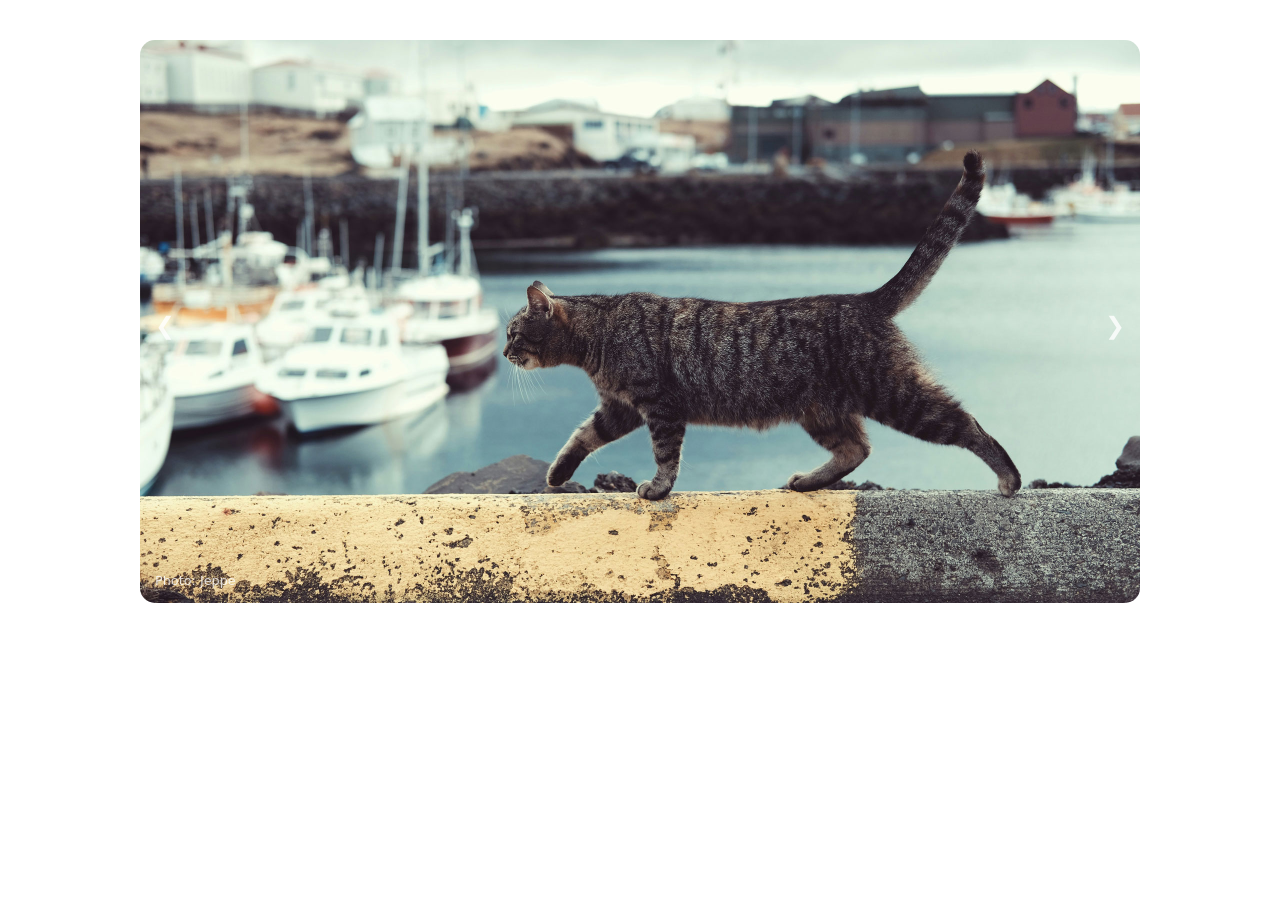
<file: slideshow.html>
<!DOCTYPE html>
<html lang="da">
<head>
    <meta charset="UTF-8">
    <meta name="viewport" content="width=device-width, initial-scale=1.0">
    <title>Slideshow</title>
    <link rel="stylesheet" href="slideshow-style.css"/>
</head>
<body>
    <div class="slideshow-container">
        <div class="slide">
            <img src="img/cat-1.jpg" alt="kat">
            <div class="caption">Photo: Jeppe</div>
        </div>
        <div class="slide">
            <img src="img/cat-2.jpg" alt="kat">
            <div class="caption">Photo: Merete</div>
        </div>
        <!-- <div class="slide">
            <img src="img/cat-3.jpg" alt="kat">
            <div class="caption">Photo: Christian</div>
        </div> -->
        <a class="prev">&#10094;</a>
        <a class="next">&#10095;</a>
    </div>

    <script src="slideshow.js"></script>
</body>
</html>
</file>
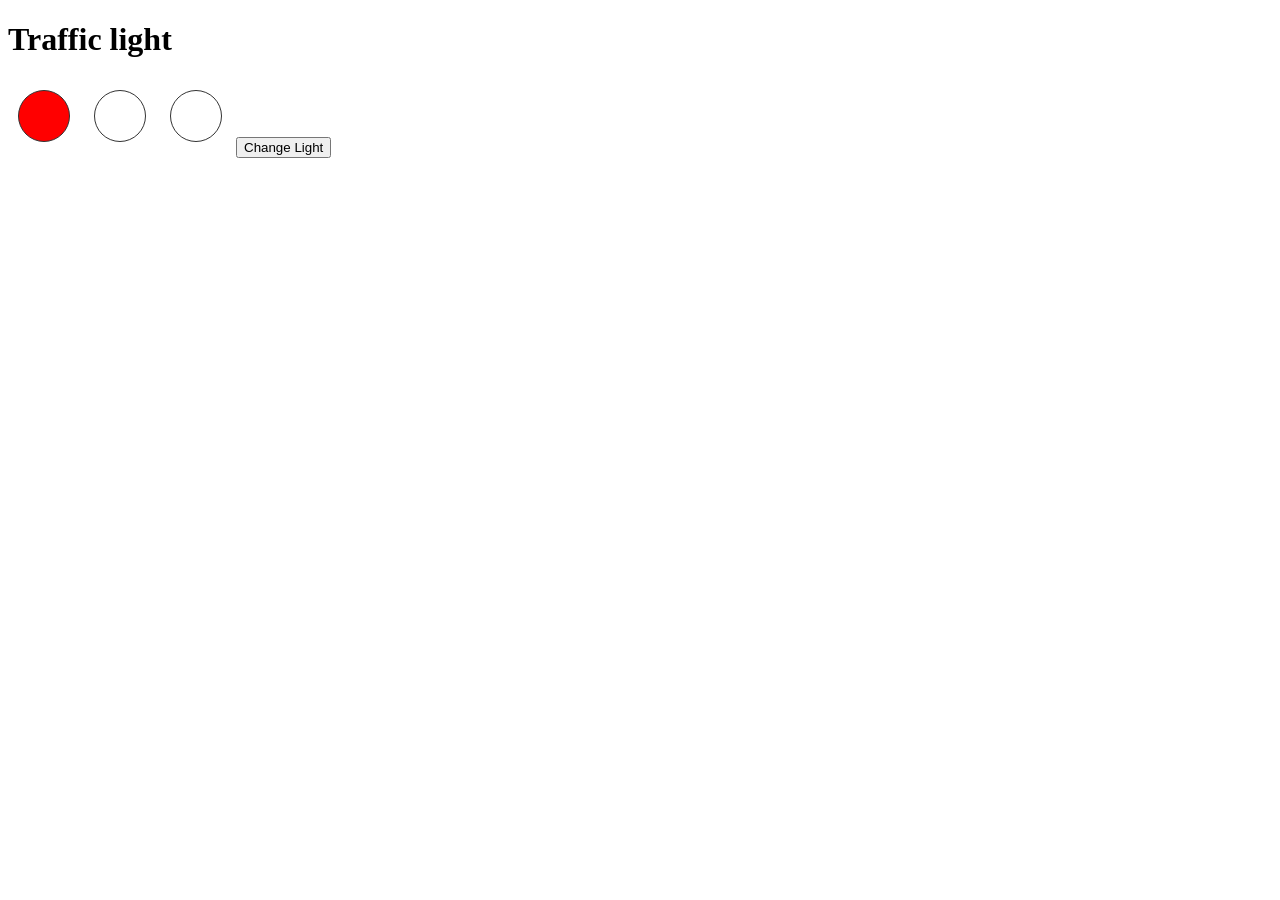
<file: trafficlight.html>
<!DOCTYPE html>
<html>
<head>
	<title>My Web Page</title>
	<style>
		.light {
			width: 50px;
			height: 50px;
			border-radius: 50%;
			margin: 10px;
			display: inline-block;
			border: 1px solid #333;
		}
		#red.active {
			background-color: red;
		}
		#yellow.active {
			background-color: yellow;
		}
		#green.active {
			background-color: green;
		}
	</style>
</head>
<body>
	<div class="container">
	<h1>Traffic light</h1>
		
    <div id="red" class="light active"></div>
  	<div id="yellow" class="light"></div>
	<div id="green" class="light"></div>
    
    <button id="change-light">Change Light</button>
	</div>
  <script src="trafficlight.js"></script>
</body>
</html>
</file>
<file: slideshow-style.css>
* {
            margin: 0;
            padding: 0;
            box-sizing: border-box;
        }
        body {
            display: flex;
            justify-content: center;
            margin-top: 40px;
        }
        img {
            width: 100%;
            height: auto;
            display: block;
        }
        .slideshow-container {
            max-width: 1000px;
            position: relative;
            border-radius: 15px;
            overflow: hidden;
            display: grid;
            grid-template-areas: "slide";
        }
        .active {
            transition: 0.5s ease;
        }
        .slide {
            grid-area: slide;
            position: relative;
            transition: 0.5s ease;
        }
        .prev, .next {
            cursor: pointer;
            position: absolute;
            top: 50%;
            margin-top: -24px;
            padding: 15px;
            color: rgba(255, 255, 255, 0.8);
            font-size: 24px;
            text-decoration: none;
            transition: 0.5s ease;
            z-index: 2;
        }
        .next {
            right: 0;
        }
        .prev:hover, .next:hover {
            color: white;
        }
        .caption {
            position: absolute;
            bottom: 15px;
            left: 15px;
            color: rgba(255, 255, 255, 0.8);
            font-family: system-ui;
            font-size: .8em;
        }
</file>
